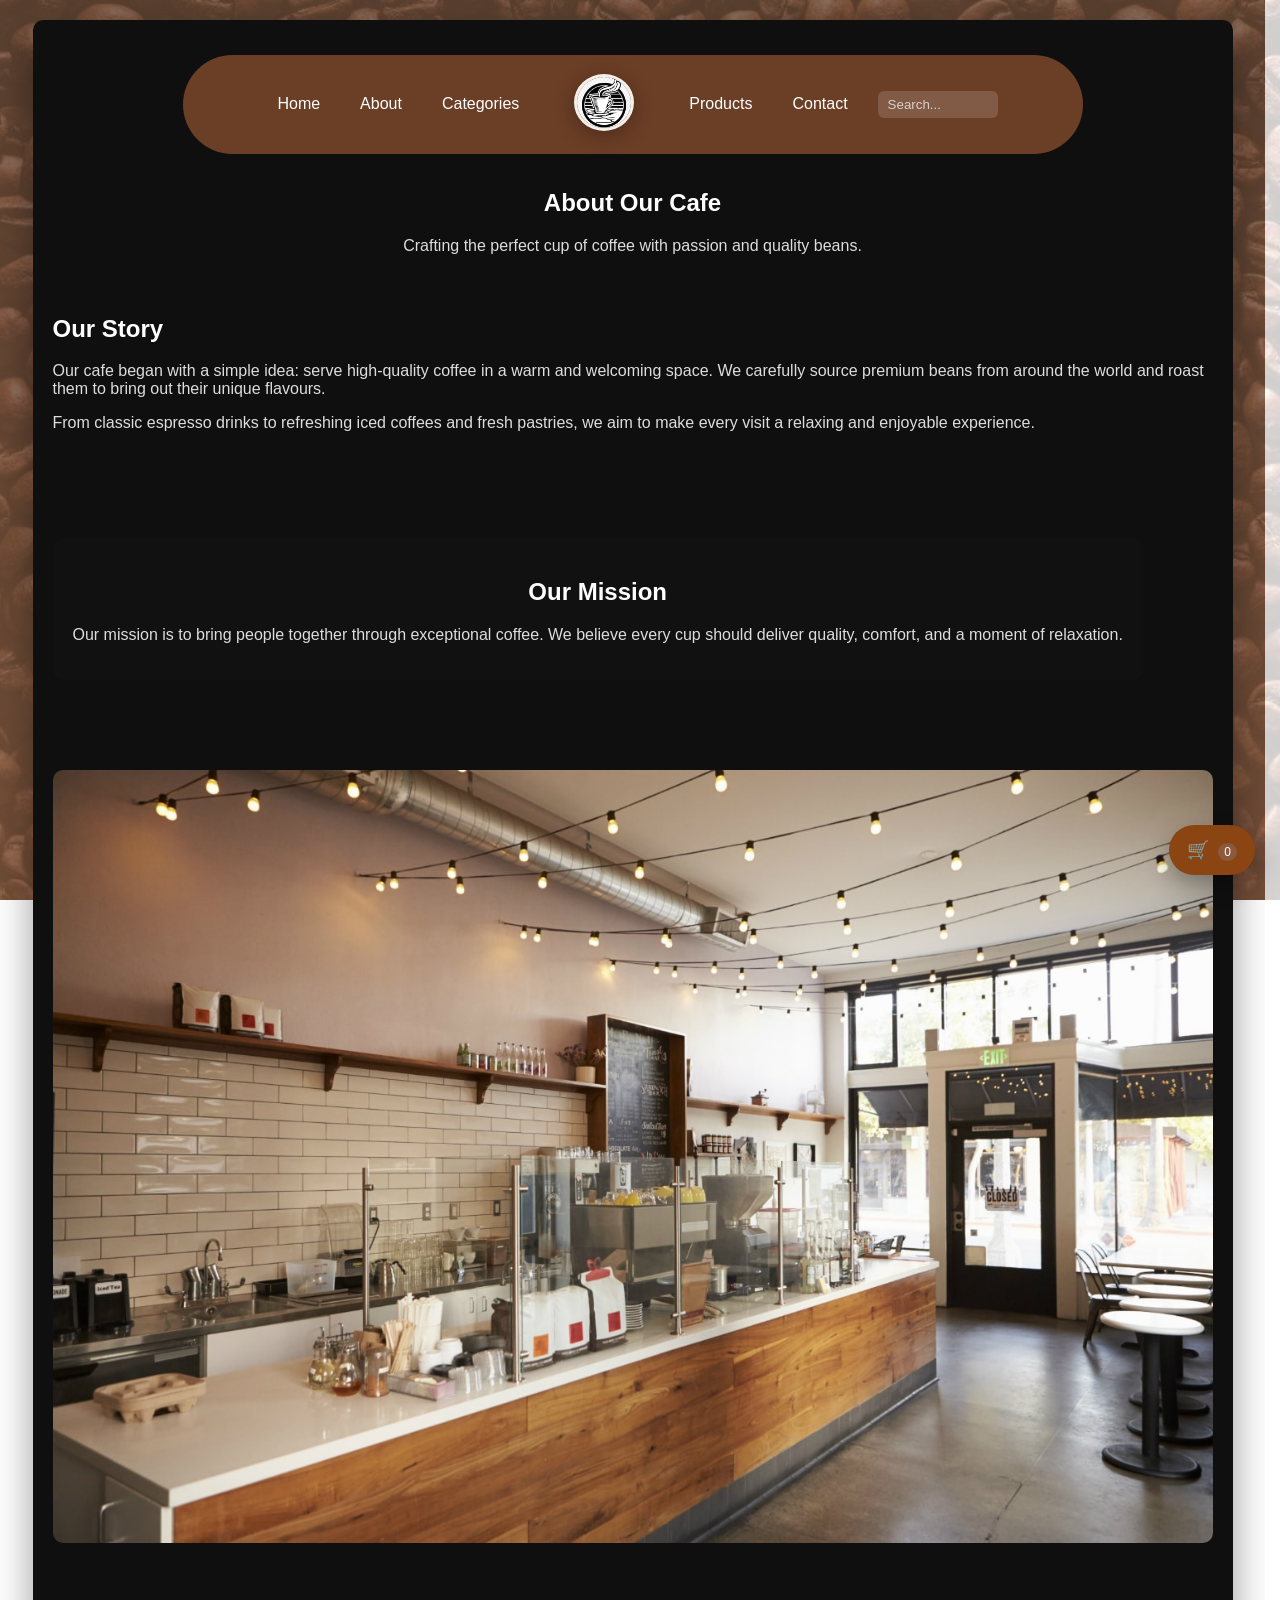
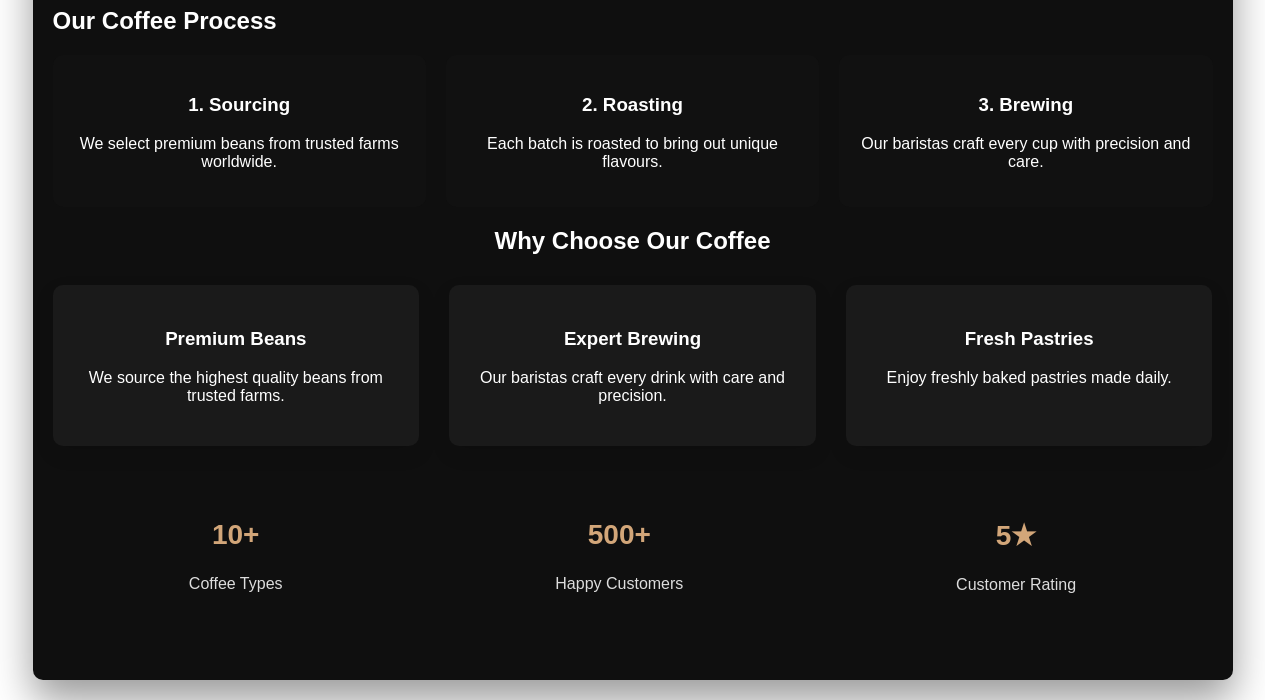
<file: about.html>
<!DOCTYPE html>
<html lang="en">

<head>
    <meta charset="UTF-8">
    <meta name="viewport" content="width=device-width, initial-scale=1.0">
    <title>About - Brew Pod Coffee House</title>
    <link rel="stylesheet" href="assets/css/base.css">
    <link rel="stylesheet" href="assets/css/layout.css">
    <link rel="stylesheet" href="assets/css/components.css">
    <link rel="stylesheet" href="assets/css/responsive.css">
</head>

<body>

<img src="assets/images/large-beans.jpg" class="beans-bg">

<div class="page-wrapper">
    <div class="content-container">

        <header class="navbar">
            <div class="nav-group" id="nav-menu">
                <a href="index.html">Home</a>
                <a href="about.html">About</a>
                <a href="categories.html">Categories</a>
                <a href="index.html">
                    <img src="assets/images/logo.png" class="nav-logo">
                </a>
                <a href="products.html">Products</a>
                <a href="contact.html">Contact</a>
                <input type="text" placeholder="Search..." class="search-bar" id="search-input">
            </div>
        </header>

        <div class="mobile-menu-btn" id="mobile-menu-btn">☰</div>

        <div class="mobile-menu" id="mobile-menu">
            <div class="close-btn" id="close-menu">✕</div>
            <a href="index.html">Home</a>
            <a href="about.html">About</a>
            <a href="categories.html">Categories</a>
            <a href="products.html">Products</a>
            <a href="contact.html">Contact</a>
        </div>

        <main>

            <section class="about-hero">
                <h1>About Our Cafe</h1>
                <p>Crafting the perfect cup of coffee with passion and quality beans.</p>
            </section>

            <section class="about-story">
                <div class="about-text">
                    <h2>Our Story</h2>
                    <p>Our cafe began with a simple idea: serve high-quality coffee in a warm and welcoming space.
                    We carefully source premium beans from around the world and roast them to bring out their unique flavours.</p>
                    <p>From classic espresso drinks to refreshing iced coffees and fresh pastries,
                    we aim to make every visit a relaxing and enjoyable experience.</p>
                </div>
                <section class="about-mission">
                    <h2>Our Mission</h2>
                    <p>Our mission is to bring people together through exceptional coffee.
                    We believe every cup should deliver quality, comfort, and a moment of relaxation.</p>
                </section>
                <div class="about-image">
                    <img src="assets/images/coffee-shop.jpg" alt="Cafe interior">
                </div>
            </section>

            <section class="coffee-process">
                <h2>Our Coffee Process</h2>
                <div class="process-grid">
                    <div class="process-card">
                        <h3>1. Sourcing</h3>
                        <p>We select premium beans from trusted farms worldwide.</p>
                    </div>
                    <div class="process-card">
                        <h3>2. Roasting</h3>
                        <p>Each batch is roasted to bring out unique flavours.</p>
                    </div>
                    <div class="process-card">
                        <h3>3. Brewing</h3>
                        <p>Our baristas craft every cup with precision and care.</p>
                    </div>
                </div>
            </section>

            <section class="about-features">
                <h2>Why Choose Our Coffee</h2>
                <div class="features-grid">
                    <div class="feature-card">
                        <h3>Premium Beans</h3>
                        <p>We source the highest quality beans from trusted farms.</p>
                    </div>
                    <div class="feature-card">
                        <h3>Expert Brewing</h3>
                        <p>Our baristas craft every drink with care and precision.</p>
                    </div>
                    <div class="feature-card">
                        <h3>Fresh Pastries</h3>
                        <p>Enjoy freshly baked pastries made daily.</p>
                    </div>
                </div>
            </section>

            <section class="about-stats">
                <div class="stats-grid">
                    <div><h2>10+</h2><p>Coffee Types</p></div>
                    <div><h2>500+</h2><p>Happy Customers</p></div>
                    <div><h2>5★</h2><p>Customer Rating</p></div>
                </div>
            </section>

        </main>

    </div>
</div>

<div class="floating-cart">
    <a href="cart.html">🛒 <span id="cart-count">0</span></a>
</div>

<script src="assets/js/script.js"></script>

</body>
</html>
</file>
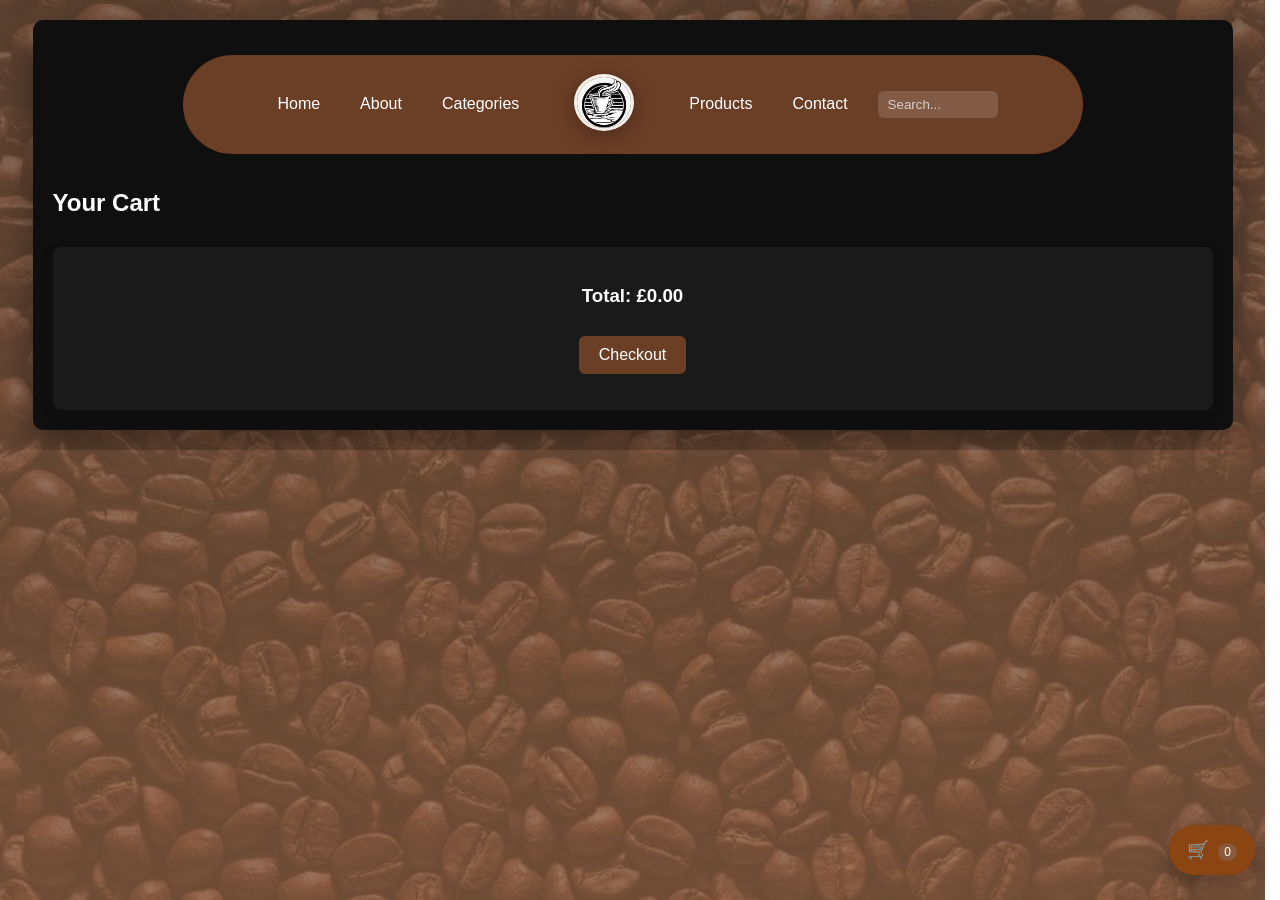
<file: cart.html>
<!DOCTYPE html>
<html lang="en">

<head>
    <meta charset="UTF-8">
    <meta name="viewport" content="width=device-width, initial-scale=1.0">
    <title>Your Cart - Brew Pod Coffee House</title>
    <link rel="stylesheet" href="assets/css/base.css">
    <link rel="stylesheet" href="assets/css/layout.css">
    <link rel="stylesheet" href="assets/css/components.css">
    <link rel="stylesheet" href="assets/css/responsive.css">
</head>

<body>

<img src="assets/images/large-beans.jpg" class="beans-bg">

<div class="page-wrapper">
    <div class="content-container">

        <header class="navbar">
            <div class="nav-group" id="nav-menu">
                <a href="index.html">Home</a>
                <a href="about.html">About</a>
                <a href="categories.html">Categories</a>
                <a href="index.html">
                    <img src="assets/images/logo.png" class="nav-logo">
                </a>
                <a href="products.html">Products</a>
                <a href="contact.html">Contact</a>
                <input type="text" placeholder="Search..." class="search-bar" id="search-input">
            </div>
        </header>

        <div class="mobile-menu-btn" id="mobile-menu-btn">☰</div>

        <div class="mobile-menu" id="mobile-menu">
            <div class="close-btn" id="close-menu">✕</div>
            <a href="index.html">Home</a>
            <a href="about.html">About</a>
            <a href="categories.html">Categories</a>
            <a href="products.html">Products</a>
            <a href="contact.html">Contact</a>
        </div>

        <main>

            <h2>Your Cart</h2>

            <div id="cart-items"></div>

            <div class="cart-summary">
                <h3>Total: £<span id="cart-total">0</span></h3>
                <button class="checkout-btn" id="checkout-btn">Checkout</button>
                <p id="checkout-message"></p>
            </div>

        </main>

    </div>
</div>

<div id="popup" class="popup">Item added to cart</div>

<div class="floating-cart">
    <a href="cart.html">🛒 <span id="cart-count">0</span></a>
</div>

<script src="assets/js/script.js"></script>

</body>
</html>
</file>
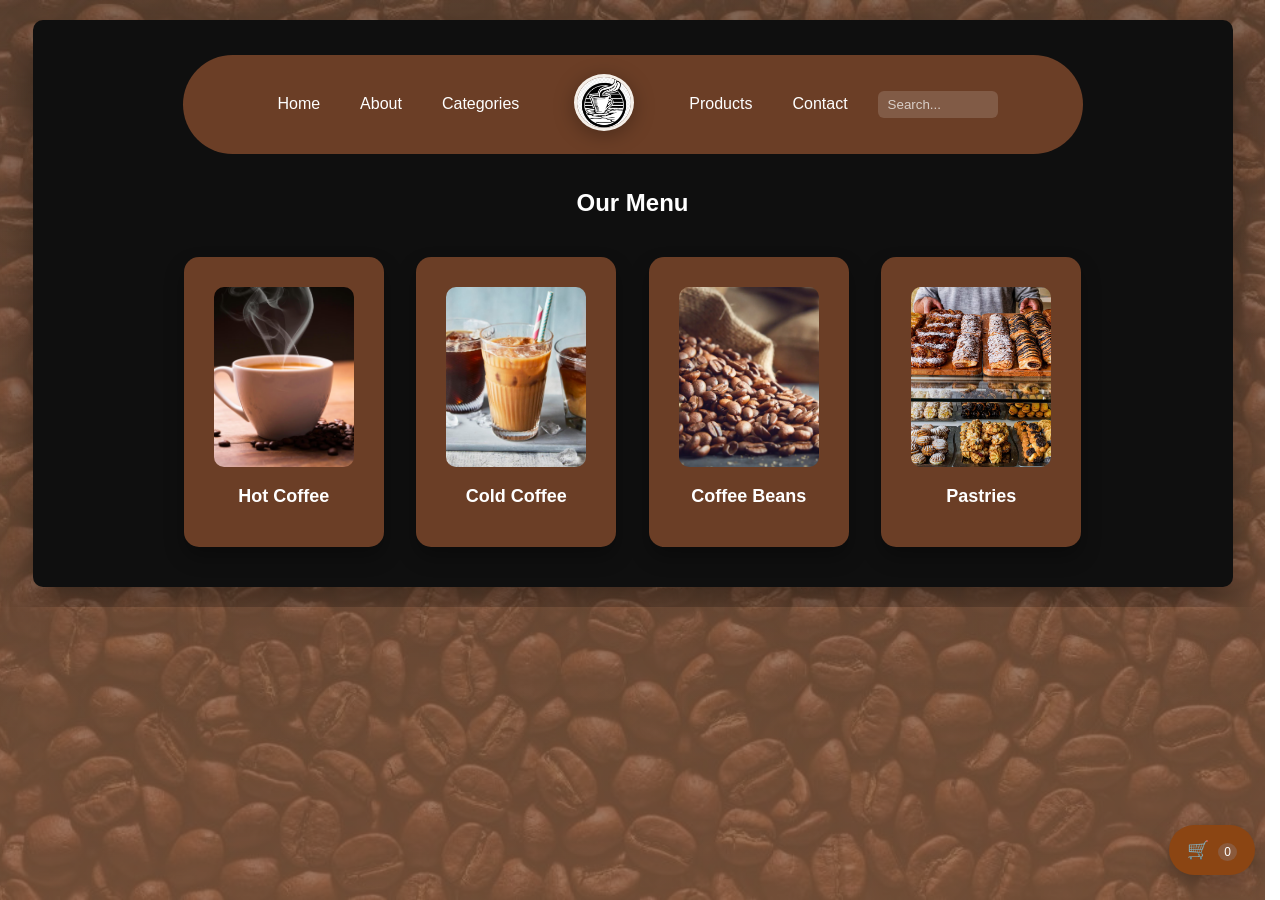
<file: categories.html>
<!DOCTYPE html>
<html lang="en">

<head>
    <meta charset="UTF-8">
    <meta name="viewport" content="width=device-width, initial-scale=1.0">
    <title>Categories - Brew Pod Coffee House</title>
    <link rel="stylesheet" href="assets/css/base.css">
    <link rel="stylesheet" href="assets/css/layout.css">
    <link rel="stylesheet" href="assets/css/components.css">
    <link rel="stylesheet" href="assets/css/responsive.css">
</head>

<body>

<img src="assets/images/large-beans.jpg" class="beans-bg">

<div class="page-wrapper">
    <div class="content-container">

        <header class="navbar">
            <div class="nav-group" id="nav-menu">
                <a href="index.html">Home</a>
                <a href="about.html">About</a>
                <a href="categories.html">Categories</a>
                <a href="index.html">
                    <img src="assets/images/logo.png" class="nav-logo">
                </a>
                <a href="products.html">Products</a>
                <a href="contact.html">Contact</a>
                <input type="text" placeholder="Search..." class="search-bar" id="search-input">
            </div>
        </header>

        <div class="mobile-menu-btn" id="mobile-menu-btn">☰</div>

        <div class="mobile-menu" id="mobile-menu">
            <div class="close-btn" id="close-menu">✕</div>
            <a href="index.html">Home</a>
            <a href="about.html">About</a>
            <a href="categories.html">Categories</a>
            <a href="products.html">Products</a>
            <a href="contact.html">Contact</a>
        </div>

        <main>

            <section class="categories-page">
                <h1 class="page-title">Our Menu</h1>
                <div class="category-grid">
                    <a href="products.html#hot" class="category-card">
                        <img src="assets/images/hot-coffee.avif">
                        <h3>Hot Coffee</h3>
                    </a>
                    <a href="products.html#cold" class="category-card">
                        <img src="assets/images/cold-coffee.jpg">
                        <h3>Cold Coffee</h3>
                    </a>
                    <a href="products.html#beans" class="category-card">
                        <img src="assets/images/coffee-beans.webp">
                        <h3>Coffee Beans</h3>
                    </a>
                    <a href="products.html#pastries" class="category-card">
                        <img src="assets/images/pastries.avif">
                        <h3>Pastries</h3>
                    </a>
                </div>
            </section>

        </main>

    </div>
</div>

<div class="floating-cart">
    <a href="cart.html">🛒 <span id="cart-count">0</span></a>
</div>

<script src="assets/js/script.js"></script>

</body>
</html>
</file>
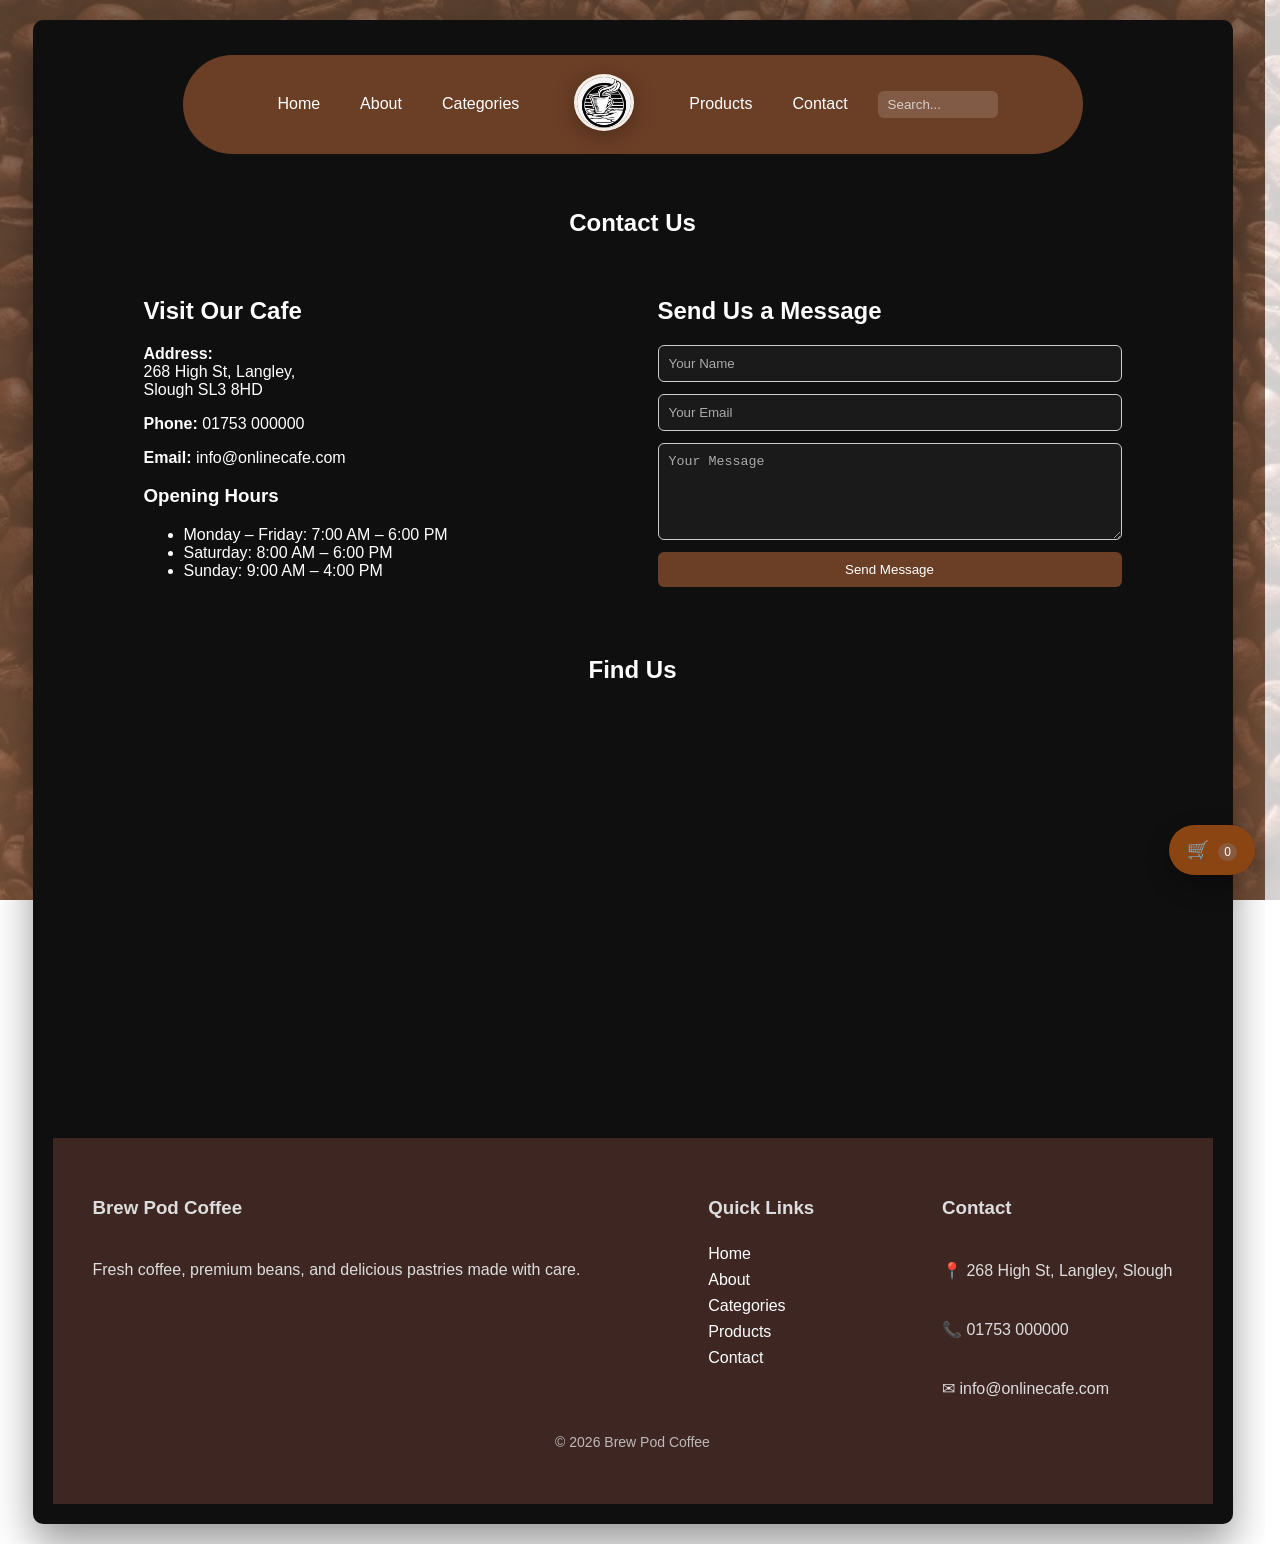
<file: contact.html>
<!DOCTYPE html>
<html lang="en">

<head>
    <meta charset="UTF-8">
    <meta name="viewport" content="width=device-width, initial-scale=1.0">
    <title>Contact - Brew Pod Coffee House</title>
    <link rel="stylesheet" href="assets/css/base.css">
    <link rel="stylesheet" href="assets/css/layout.css">
    <link rel="stylesheet" href="assets/css/components.css">
    <link rel="stylesheet" href="assets/css/responsive.css">
</head>

<body>

<img src="assets/images/large-beans.jpg" class="beans-bg">

<div class="page-wrapper">
    <div class="content-container">

        <header class="navbar">
            <div class="nav-group" id="nav-menu">
                <a href="index.html">Home</a>
                <a href="about.html">About</a>
                <a href="categories.html">Categories</a>
                <a href="index.html">
                    <img src="assets/images/logo.png" class="nav-logo">
                </a>
                <a href="products.html">Products</a>
                <a href="contact.html">Contact</a>
                <input type="text" placeholder="Search..." class="search-bar" id="search-input">
            </div>
        </header>

        <div class="mobile-menu-btn" id="mobile-menu-btn">☰</div>

        <div class="mobile-menu" id="mobile-menu">
            <div class="close-btn" id="close-menu">✕</div>
            <a href="index.html">Home</a>
            <a href="about.html">About</a>
            <a href="categories.html">Categories</a>
            <a href="products.html">Products</a>
            <a href="contact.html">Contact</a>
        </div>

        <main>

            <section class="contact-page">
                <h1>Contact Us</h1>
                <div class="contact-container">

                    <div class="contact-info">
                        <h2>Visit Our Cafe</h2>
                        <p><strong>Address:</strong><br>
                        268 High St, Langley,<br>
                        Slough SL3 8HD</p>
                        <p><strong>Phone:</strong> 01753 000000</p>
                        <p><strong>Email:</strong> info@onlinecafe.com</p>
                        <h3>Opening Hours</h3>
                        <ul class="hours">
                            <li>Monday – Friday: 7:00 AM – 6:00 PM</li>
                            <li>Saturday: 8:00 AM – 6:00 PM</li>
                            <li>Sunday: 9:00 AM – 4:00 PM</li>
                        </ul>
                    </div>

                    <div class="contact-form">
                        <h2>Send Us a Message</h2>
                        <form>
                            <input type="text" placeholder="Your Name" required>
                            <input type="email" placeholder="Your Email" required>
                            <textarea placeholder="Your Message" rows="5"></textarea>
                            <button type="submit">Send Message</button>
                        </form>
                    </div>

                </div>
            </section>

            <section class="map-section">
                <h2>Find Us</h2>
                <iframe
                    src="https://maps.google.com/maps?q=268%20High%20St%20Langley%20Slough%20SL3%208HD&t=&z=15&ie=UTF8&iwloc=&output=embed"
                    width="100%"
                    height="350"
                    style="border:0;"
                    allowfullscreen=""
                    loading="lazy">
                </iframe>
            </section>

        </main>

        <footer class="site-footer">
            <div class="footer-container">
                <div class="footer-section">
                    <h3>Brew Pod Coffee</h3>
                    <p>Fresh coffee, premium beans, and delicious pastries made with care.</p>
                </div>
                <div class="footer-section">
                    <h3>Quick Links</h3>
                    <a href="index.html">Home</a>
                    <a href="about.html">About</a>
                    <a href="categories.html">Categories</a>
                    <a href="products.html">Products</a>
                    <a href="contact.html">Contact</a>
                </div>
                <div class="footer-section">
                    <h3>Contact</h3>
                    <p>📍 268 High St, Langley, Slough</p>
                    <p>📞 01753 000000</p>
                    <p>✉ info@onlinecafe.com</p>
                </div>
            </div>
            <p class="copyright">© 2026 Brew Pod Coffee</p>
        </footer>

    </div>
</div>

<div class="floating-cart">
    <a href="cart.html">🛒 <span id="cart-count">0</span></a>
</div>

<script src="assets/js/script.js"></script>

</body>
</html>
</file>
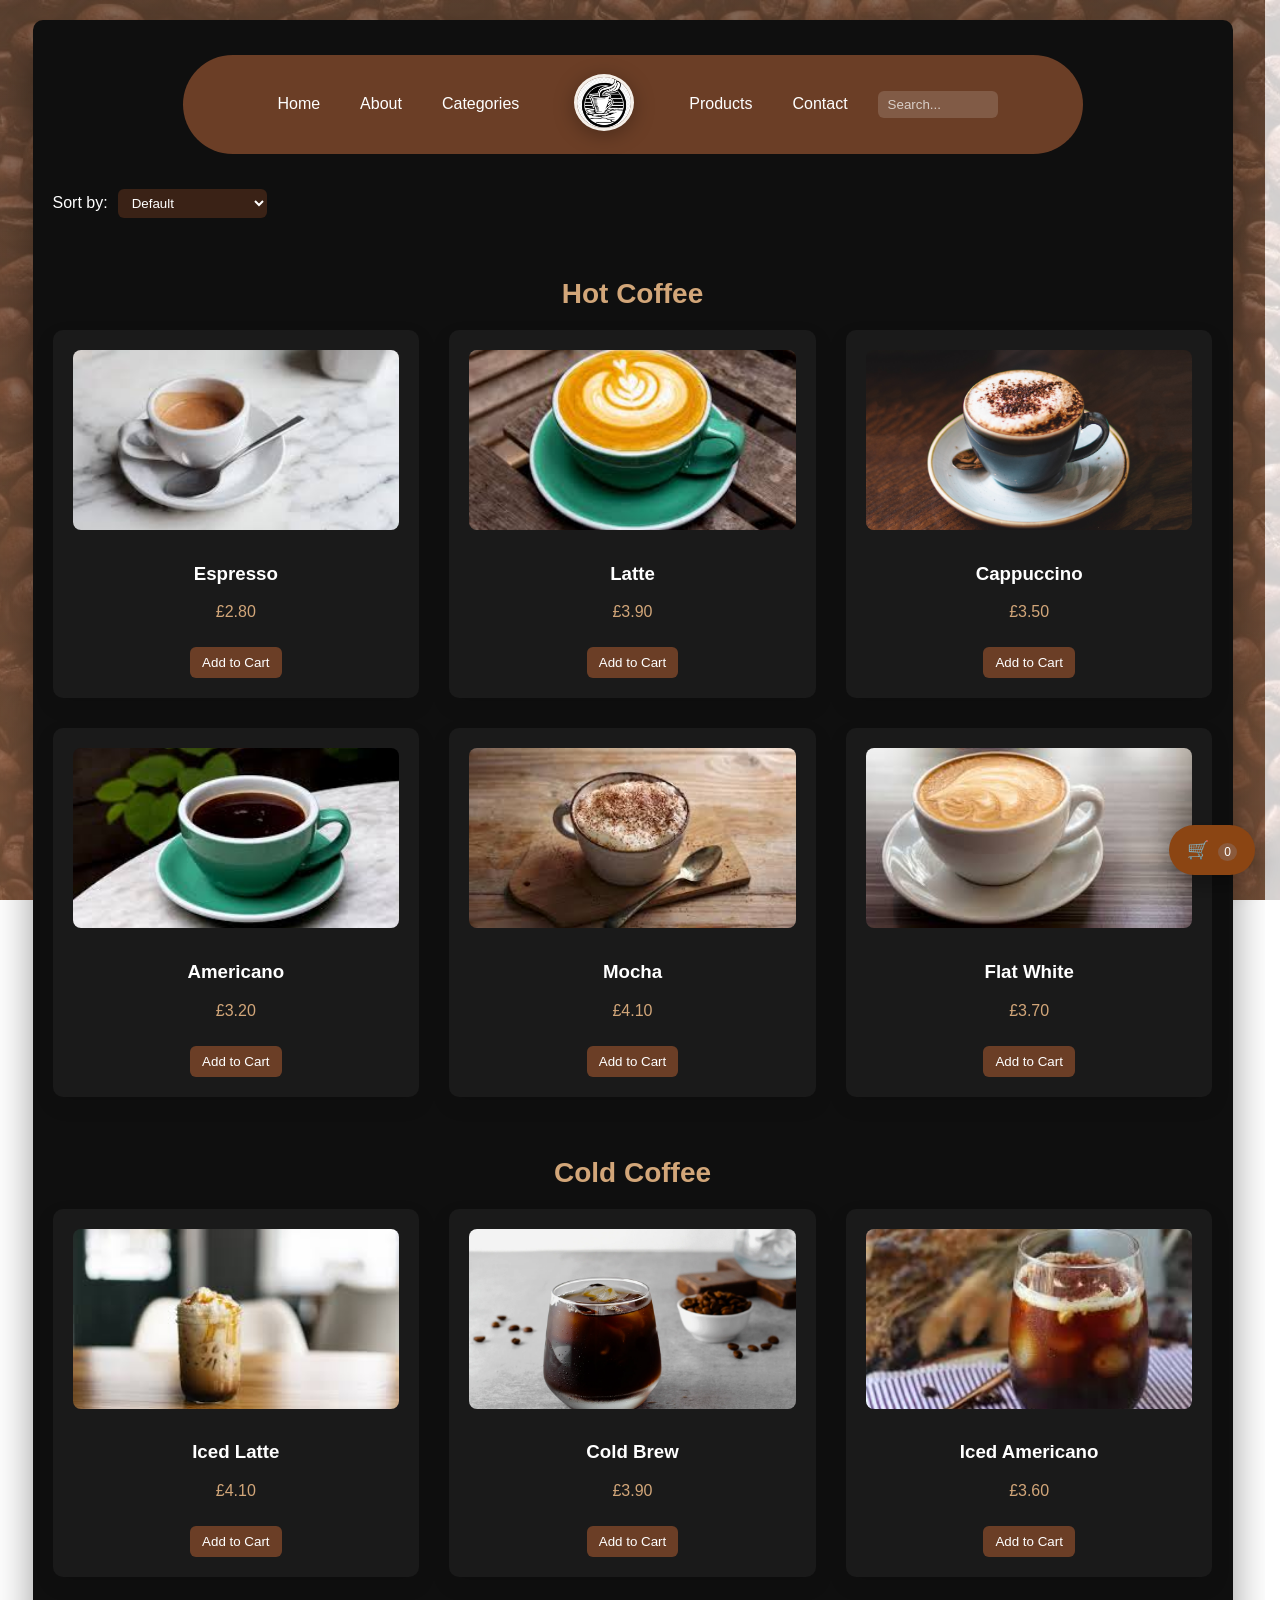
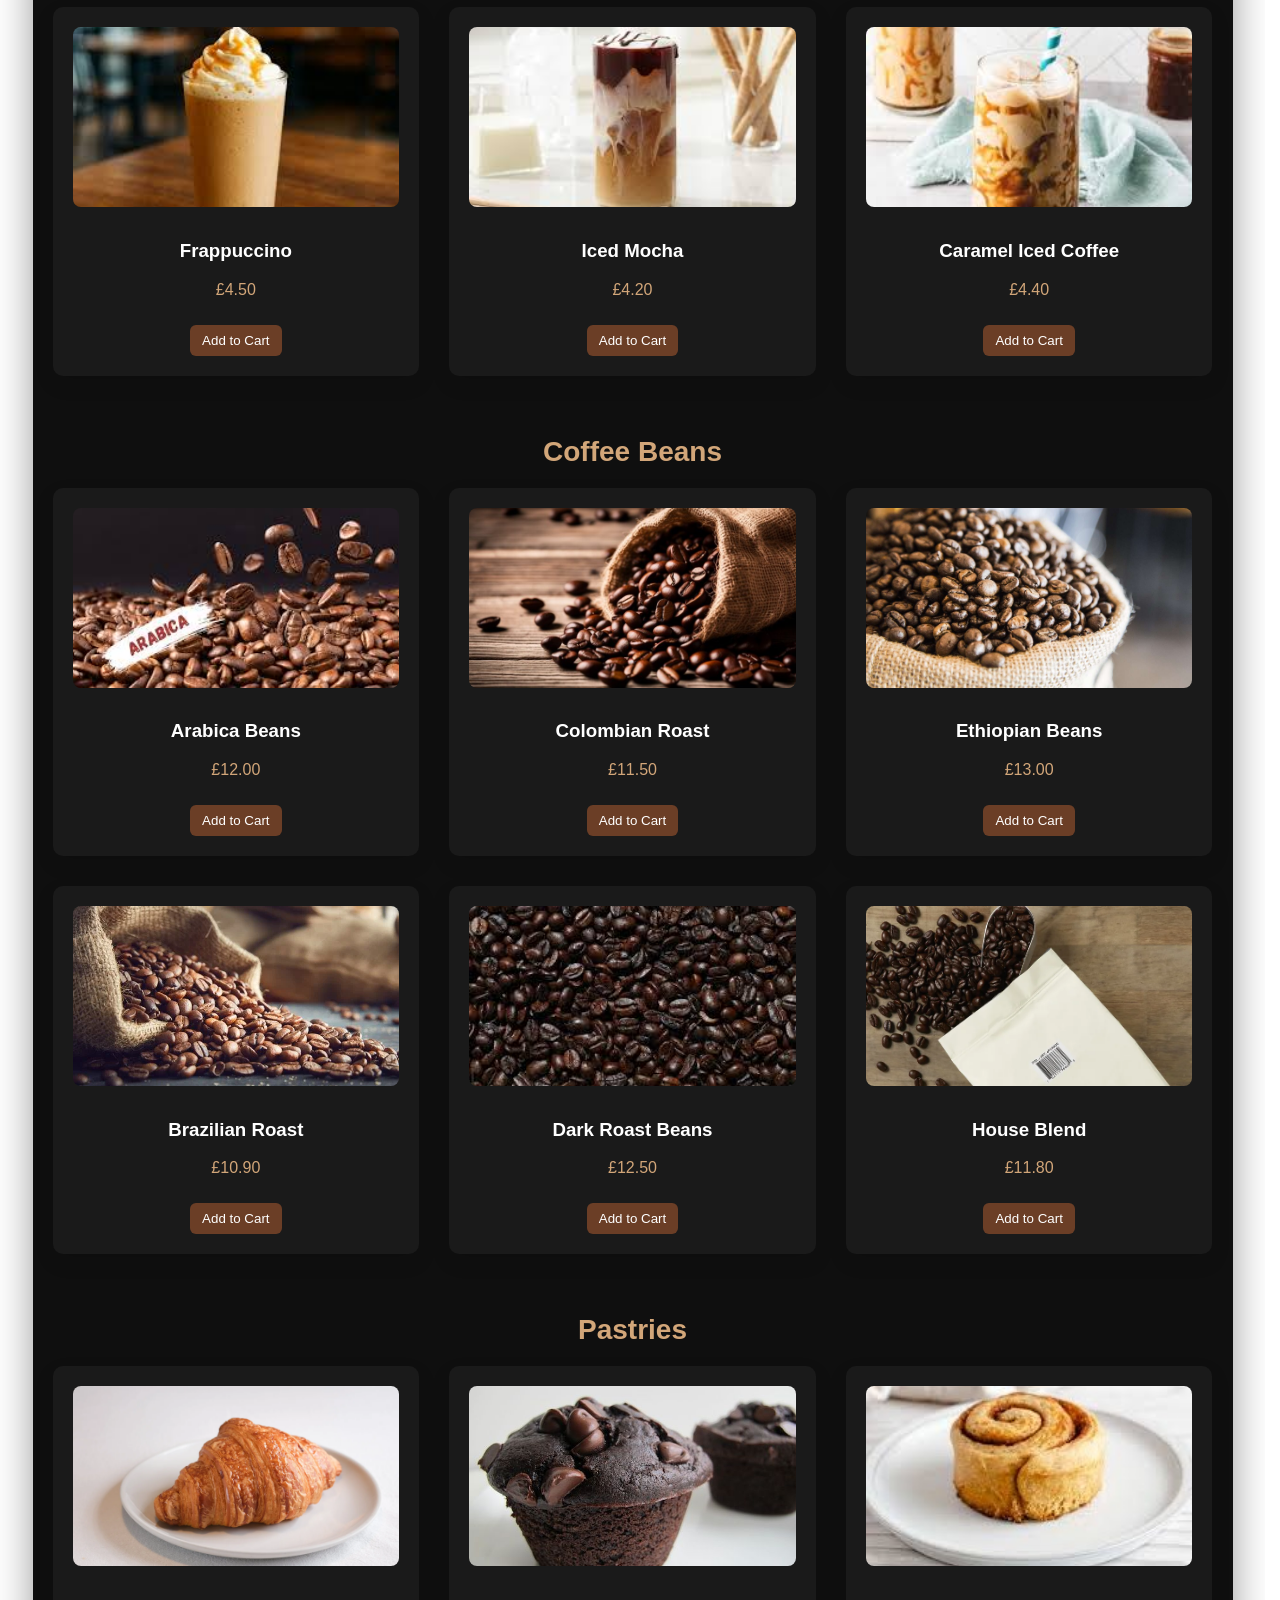
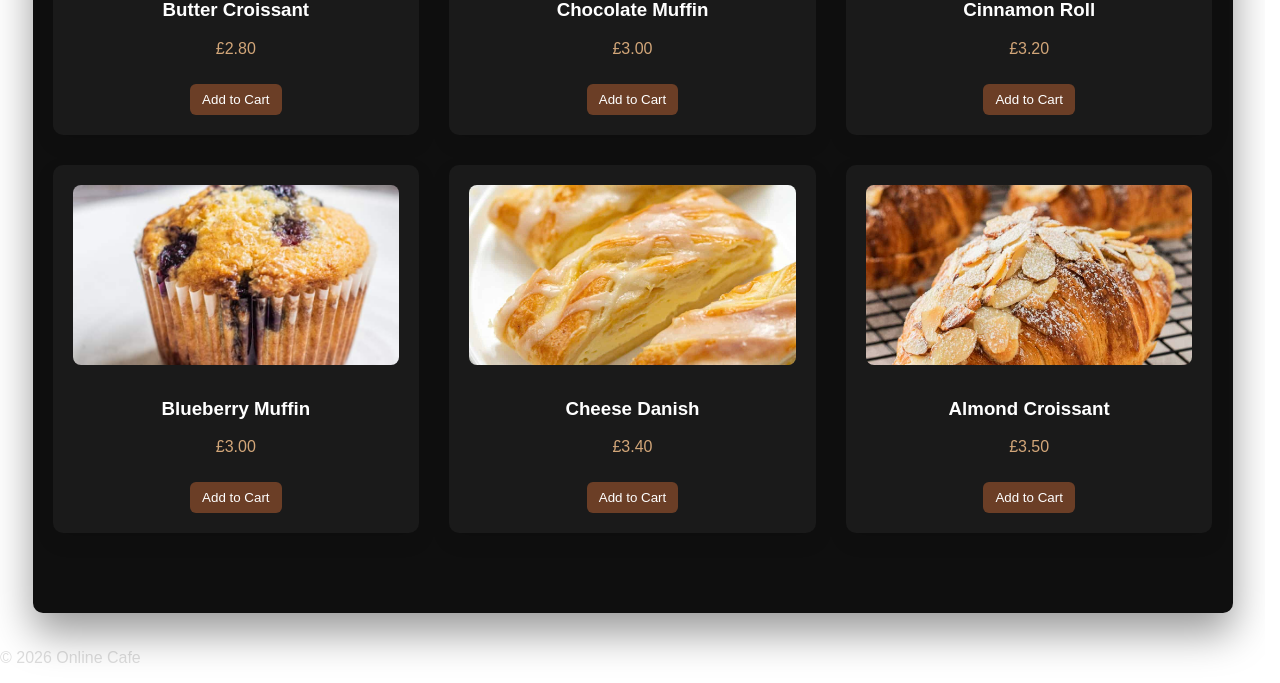
<file: products.html>
<!DOCTYPE html>
<html lang="en">

<head>
    <meta charset="UTF-8">
    <meta name="viewport" content="width=device-width, initial-scale=1.0">
    <title>Online Cafe</title>

    <link rel="stylesheet" href="assets/css/base.css">
    <link rel="stylesheet" href="assets/css/layout.css">
    <link rel="stylesheet" href="assets/css/components.css">
    <link rel="stylesheet" href="assets/css/responsive.css">
</head>

<body>

<img src="assets/images/large-beans.jpg" class="beans-bg">

        <div class="page-wrapper">

        <div class="content-container">

           <header class="navbar">

            <div class="nav-group" id="nav-menu">

                <a href="index.html">Home</a>
                <a href="about.html">About</a>
                <a href="categories.html">Categories</a>

                <a href="index.html">
                    <img src="assets/images/logo.png" class="nav-logo">
                </a>

                <a href="products.html">Products</a>
                <a href="contact.html">Contact</a>

                <input type="text" placeholder="Search..." class="search-bar" id="search-input">

            </div>

        </header>

        <!-- MOBILE MENU BUTTON -->
            <div class="mobile-menu-btn" id="mobile-menu-btn">
                ☰
            </div>

        <!-- MOBILE MENU OVERLAY -->
            <div class="mobile-menu" id="mobile-menu">

        <div class="close-btn" id="close-menu">✕</div>

            <a href="index.html">Home</a>
            <a href="about.html">About</a>
            <a href="categories.html">Categories</a>
            <a href="products.html">Products</a>
            <a href="contact.html">Contact</a>

        </div>
        
<main>

    <div class="sort-container">

<label>Sort by:</label>

<select id="sort-price">
    <option value="">Default</option>
    <option value="low">Price: Low to High</option>
    <option value="high">Price: High to Low</option>
</select>

</div>

<section id="hot" class="products-section">

<h2>Hot Coffee</h2>

<div class="product-grid">

<div class="product-card">
<img src="assets/images/espresso.jpeg">
<h3>Espresso</h3>
<p class="price">£2.80</p>
<button class="add-cart">Add to Cart</button>
</div>

<div class="product-card">
<img src="assets/images/latte.jpeg">
<h3>Latte</h3>
<p class="price">£3.90</p>
<button class="add-cart">Add to Cart</button>
</div>

<div class="product-card">
<img src="assets/images/cappuccino.png">
<h3>Cappuccino</h3>
<p class="price">£3.50</p>
<button class="add-cart">Add to Cart</button>
</div>

<div class="product-card">
<img src="assets/images/americano.jpeg">
<h3>Americano</h3>
<p class="price">£3.20</p>
<button class="add-cart">Add to Cart</button>
</div>

<div class="product-card">
<img src="assets/images/mocha.jpeg">
<h3>Mocha</h3>
<p class="price">£4.10</p>
<button class="add-cart">Add to Cart</button>
</div>

<div class="product-card">
<img src="assets/images/flatwhite.jpeg">
<h3>Flat White</h3>
<p class="price">£3.70</p>
<button class="add-cart">Add to Cart</button>
</div>

</div>

</section>

<section id="cold" class="products-section">

<h2>Cold Coffee</h2>

<div class="product-grid">

<div class="product-card">
<img src="assets/images/iced-latte.jpeg">
<h3>Iced Latte</h3>
<p class="price">£4.10</p>
<button class="add-cart">Add to Cart</button>
</div>

<div class="product-card">
<img src="assets/images/cold-brew.webp">
<h3>Cold Brew</h3>
<p class="price">£3.90</p>
<button class="add-cart">Add to Cart</button>
</div>

<div class="product-card">
<img src="assets/images/iced-americano.jpeg">
<h3>Iced Americano</h3>
<p class="price">£3.60</p>
<button class="add-cart">Add to Cart</button>
</div>

<div class="product-card">
<img src="assets/images/frappuccino.jpeg">
<h3>Frappuccino</h3>
<p class="price">£4.50</p>
<button class="add-cart">Add to Cart</button>
</div>

<div class="product-card">
<img src="assets/images/iced-mocha.jpeg">
<h3>Iced Mocha</h3>
<p class="price">£4.20</p>
<button class="add-cart">Add to Cart</button>
</div>

<div class="product-card">
<img src="assets/images/caramel-iced-coffee.jpeg">
<h3>Caramel Iced Coffee</h3>
<p class="price">£4.40</p>
<button class="add-cart">Add to Cart</button>
</div>

</div>

</section>

<section id="beans" class="products-section">

<h2>Coffee Beans</h2>

<div class="product-grid">

<div class="product-card">
<img src="assets/images/arabica.jpeg">
<h3>Arabica Beans</h3>
<p class="price">£12.00</p>
<button class="add-cart">Add to Cart</button>
</div>

<div class="product-card">
<img src="assets/images/colombian.jpg">
<h3>Colombian Roast</h3>
<p class="price">£11.50</p>
<button class="add-cart">Add to Cart</button>
</div>

<div class="product-card">
<img src="assets/images/ethiopian.jpg">
<h3>Ethiopian Beans</h3>
<p class="price">£13.00</p>
<button class="add-cart">Add to Cart</button>
</div>

<div class="product-card">
<img src="assets/images/brazilian.webp">
<h3>Brazilian Roast</h3>
<p class="price">£10.90</p>
<button class="add-cart">Add to Cart</button>
</div>

<div class="product-card">
<img src="assets/images/dark-roast.jpeg">
<h3>Dark Roast Beans</h3>
<p class="price">£12.50</p>
<button class="add-cart">Add to Cart</button>
</div>

<div class="product-card">
<img src="assets/images/house-blend.png">
<h3>House Blend</h3>
<p class="price">£11.80</p>
<button class="add-cart">Add to Cart</button>
</div>

</div>

</section>

<section id="pastries" class="products-section">

<h2>Pastries</h2>

<div class="product-grid">

<div class="product-card">
<img src="assets/images/croissant.webp">
<h3>Butter Croissant</h3>
<p class="price">£2.80</p>
<button class="add-cart">Add to Cart</button>
</div>

<div class="product-card">
<img src="assets/images/chocolate-muffin.jpg">
<h3>Chocolate Muffin</h3>
<p class="price">£3.00</p>
<button class="add-cart">Add to Cart</button>
</div>

<div class="product-card">
<img src="assets/images/cinnamon-roll.jpeg">
<h3>Cinnamon Roll</h3>
<p class="price">£3.20</p>
<button class="add-cart">Add to Cart</button>
</div>

<div class="product-card">
<img src="assets/images/blueberry-muffin.jpg">
<h3>Blueberry Muffin</h3>
<p class="price">£3.00</p>
<button class="add-cart">Add to Cart</button>
</div>

<div class="product-card">
<img src="assets/images/cheese-danish.jpg">
<h3>Cheese Danish</h3>
<p class="price">£3.40</p>
<button class="add-cart">Add to Cart</button>
</div>

<div class="product-card">
<img src="assets/images/almond-croissant.jpg">
<h3>Almond Croissant</h3>
<p class="price">£3.50</p>
<button class="add-cart">Add to Cart</button>
</div>

</div>

</section>

</main>

</div>
</div>

<footer>
    <p>© 2026 Online Cafe</p>
</footer>

<script src="assets/js/script.js"></script>

<div id="popup" class="popup">Item added to cart</div>

<div class="floating-cart">
    <a href="cart.html">
        🛒 <span id="cart-count">0</span>
    </a>
</div>

</body>
</html>
</file>
<file: assets/css/base.css>
*, *::before, *::after {
  box-sizing: border-box;
}

html, body {
  margin: 0;
  padding: 0;
  overflow-x: hidden;
  width: 100%;
  max-width: 100vw;
  position: relative;
  scroll-behavior: smooth;
}

html {
  scrollbar-gutter: stable;
}

body {
  font-family: Arial, Helvetica, sans-serif;
  background: linear-gradient(rgba(77, 43, 21, 0.85), rgba(120,75,45,0.9));
  background-size: cover;
  background-position: center;
  background-attachment: fixed;
  overflow-x: hidden;
}

img {
  max-width: 100%;
  height: auto;
}

.hero-img {
  width: 100%;
  max-height: 500px;
  object-fit: cover;
  display: block;
}

.beans-bg {
  position: fixed;
  top: 0;
  left: 0;
  width: 100vw;
  height: 100vh;
  object-fit: cover;
  opacity: 0.2;
  pointer-events: none;
  z-index: -1;
}

/* LAYOUT */
.content-container {
  width: 100%;
  max-width: 1200px;
  margin: 0 auto;
  padding: 20px;
  box-sizing: border-box;
  overflow-x: hidden;
  background: #0f0f0f;
  border-radius: 10px;
}

/* TYPOGRAPHY */
h1, h2, h3, h4 {
  color: #ffffff;
}

p {
  color: #dddddd;
}

/* NAVBAR */
.search-bar {
  border-radius: 20px;
  padding: 8px 15px;
  border: none;
  outline: none;
  background: rgba(255,255,255,0.15);
  color: #ffffff;
  border: 1px solid rgba(255,255,255,0.3);
}

.search-bar::placeholder {
  color: rgba(255,255,255,0.7);
}

.menu-toggle {
  display: none;
  font-size: 26px;
  color: white;
  cursor: pointer;
}

/* HERO */
.hero-text h1 {
  color: #ffffff;
  text-shadow: 0 2px 8px rgba(0,0,0,0.8);
}

.hero-text p {
  color: #f0f0f0;
  text-shadow: 0 1px 4px rgba(0,0,0,0.8);
}

/* FEATURED COFFEE CARDS */
.coffee-card {
  background: #1a1a1a;
  padding: 15px;
  border-radius: 12px;
  width: 180px;
  text-align: center;
  transition: 0.3s;
}

.coffee-card img {
  width: 100%;
  height: 120px;
  object-fit: cover;
  border-radius: 10px;
  margin-bottom: 10px;
}

.coffee-card h3 {
  color: #ffffff;
}

.coffee-card p {
  color: #d2a679;
}

.coffee-grid {
  display: flex;
  justify-content: center;
  gap: 25px;
  flex-wrap: wrap;
  margin-top: 20px;
}

/* CATEGORY CARDS */
.category-grid {
  display: grid;
  grid-template-columns: repeat(4, 1fr);
  gap: 25px;
  margin: 20px auto;
  max-width: 900px;
  justify-content: center;
}

.category-card {
  background: #6b3e26;
  border-radius: 15px;
  padding: 15px;
  text-align: center;
  cursor: pointer;
  text-decoration: none;
  transition: 0.3s;
  display: block;
}

.category-card img {
  width: 100%;
  height: 180px;
  object-fit: cover;
  border-radius: 10px;
  margin-bottom: 10px;
}

.category-card h3 {
  color: #ffffff;
  font-size: 18px;
  margin-top: 5px;
}

.category-card p {
  color: #f0ddd0;
}

.category-card:hover {
  transform: translateY(-5px);
}

/* REVIEWS */
.review-card {
  background: #1a1a1a;
  border: 1px solid #333;
  padding: 20px;
  border-radius: 10px;
  width: 220px;
  color: #ddd;
}

.review-card p,
.review-card h4 {
  color: #ffffff;
}

/* ABOUT PREVIEW */
.about-preview h2,
.about-preview p {
  color: #ffffff;
}

/* CTA */
.cta h2 {
  color: #ffffff;
}

/* FOOTER */
.footer {
  text-align: center;
  padding: 40px;
  color: #dddddd;
}

.site-footer {
  background: #0a0a0a;
  color: #dddddd;
  padding: 40px;
}

.site-footer h3,
.site-footer p,
.site-footer a {
  color: #dddddd;
}

/* PRODUCT CARDS */
.product-grid {
  display: grid;
  grid-template-columns: repeat(3, 1fr);
  gap: 30px;
}

.product-card {
  background: #1a1a1a;
  border-radius: 15px;
  padding: 20px;
  text-align: center;
  transition: 0.3s;
  color: #ffffff;
}

.product-card img {
  width: 100%;
  border-radius: 10px;
  margin-bottom: 10px;
}

.product-card h3 {
  color: #ffffff;
}

.product-card .price {
  color: #d2a679;
}

.product-card:hover {
  transform: translateY(-10px);
  box-shadow: 0 15px 30px rgba(0,0,0,0.25);
}

.products-section {
  margin-top: 60px;
  margin-bottom: 60px;
}

.products-section h2 {
  margin: 60px 0 20px 0;
  text-align: center;
  font-size: 28px;
  color: #d2a679;
}

.add-cart {
  margin-top: 10px;
  padding: 8px 16px;
  border: none;
  background: #6b3e26;
  color: white;
  border-radius: 5px;
  cursor: pointer;
  transition: 0.3s;
}

.add-cart:hover {
  background: #8b5a3c;
}

/* SORT */
.sort-container {
  margin: 20px 0;
  display: flex;
  align-items: center;
  gap: 10px;
}

.sort-container label {
  color: #ffffff;
}

#sort-price {
  padding: 6px 10px;
  border-radius: 6px;
  border: none;
  background: #3a2216;
  color: #ffffff;
}

/* ABOUT PAGE */
.about-mission {
  text-align: center;
  margin: 50px 0;
  padding: 20px;
  background: #111;
  border-radius: 10px;
}

.process-grid {
  display: grid;
  grid-template-columns: repeat(3, 1fr);
  gap: 20px;
  margin-top: 20px;
}

.process-card {
  background: #111;
  padding: 20px;
  border-radius: 10px;
  text-align: center;
  transition: 0.3s;
  color: #ffffff;
}

.process-card h3,
.process-card p {
  color: #ffffff;
}

.process-card:hover {
  transform: translateY(-5px);
}

.stats-grid {
  display: flex;
  justify-content: space-around;
  text-align: center;
  margin: 50px 0;
}

.stats-grid h2 {
  font-size: 28px;
  color: #d2a679;
}

.feature-card {
  background: #1a1a1a;
  padding: 25px;
  border-radius: 10px;
  box-shadow: 0 8px 20px rgba(0,0,0,0.1);
  transition: 0.3s;
  color: #ffffff;
}

.feature-card h3 {
  color: #ffffff;
}

.feature-card p {
  color: #dddddd;
}

.feature-card:hover {
  transform: translateY(-8px);
}

/* CONTACT PAGE */
.contact-form input,
.contact-form textarea {
  background: #1a1a1a;
  color: #ffffff;
  border: 1px solid #444;
  padding: 10px;
  border-radius: 6px;
  width: 100%;
}

.contact-form input::placeholder,
.contact-form textarea::placeholder {
  color: #aaaaaa;
}

.contact-info h2,
.contact-info h3,
.contact-info p,
.contact-info li {
  color: #ffffff;
}

/* CART PAGE */
.cart-summary {
  background: #1a1a1a;
  color: #ffffff;
  margin-top: 30px;
  padding: 20px;
  border-radius: 8px;
  text-align: center;
}

.cart-summary h3 {
  color: #ffffff;
}

.cart-row {
  display: flex;
  align-items: center;
  justify-content: space-between;
  padding: 10px 0;
  border-bottom: 1px solid rgba(255,255,255,0.1);
  color: #ffffff;
}

.cart-row span:first-child {
  flex: 1;
  text-align: left;
}

.cart-row span:last-child {
  flex: 1;
  text-align: right;
}

.qty-controls {
  display: flex;
  align-items: center;
  gap: 8px;
  flex: 1;
  justify-content: center;
}

.qty-controls button {
  background: #8B4513;
  color: white;
  border: none;
  padding: 5px 10px;
  cursor: pointer;
  border-radius: 5px;
}

.feature-card,
.product-card,
.cart-summary {
  background: #1a1a1a !important;
}

.feature-card h3,
.feature-card p,
.product-card h3,
.cart-summary h3,
.cart-summary p {
  color: #ffffff !important;
}

.product-card .price {
  color: #d2a679 !important;
}

.hero-text h1 {
  color: #ffffff !important;
}

.hero-text p {
  color: #eeeeee !important;
}

.featured h2,
.categories h2 {
  color: #ffffff !important;
}
</file>
<file: assets/css/layout.css>
.page-wrapper{
display:block;
width:100%;
padding:20px 0;
}

.content-container{
width: 100%;
max-width: 1200px;
margin: 0 auto;
background:#f8f5f2; border-radius:25px;
padding: 40px;
box-shadow:0 20px 40px rgba(0,0,0,0.4); background:#0f0f0f; border-radius: 10px;
padding:20px;
position:relative;
z-index:2;
box-sizing:border-box;
}
.nav-left,
.nav-right{

display:flex;
align-items:center;
gap:25px;
}

.navbar{
display:flex;
justify-content:center;
padding:15px 30px;
}

.nav-group{
display:flex;
align-items:center;
justify-content:center;
gap: 20px;
background:#6b3e26;
padding:14px 40px;
border-radius:50px;
width:100%;
max-width:900px;
margin:0 auto;
}

.nav-group a{
color:white;
text-decoration:none;
font-size:16px;
font-weight:500;
padding:5px 10px
}

.search-bar{
padding:6px 10px;
border-radius:6px;
border:none;
width:120px;
}

.background-layer{
display:flex;
justify-content:center;
padding:80px 20px;
}

.site-card{
width:1200px;
max-width:90%;
background:#ffffff;
border-radius:30px;
padding:50px;
box-shadow:0 20px 50px rgba(228, 223, 176, 0.842);
}

.hero h1{

font-size:50px;
color:#3a2216;
}

.hero p{

font-size:20px;
color:#6a4a3c
}

.hero{
display:flex;
align-items:center;
justify-content:space-between;

padding:80px 40px;
}

.hero-text{

max-width:500px;
}

.hero-text h1{

font-size:48px;
color:#3b2215;
margin-bottom:20px;
}

.hero-text p{

font-size:18px;
color:#5c3a29;
margin-bottom:30px;
}

.hero-btn{

background:#6b3e26;
color:white;
padding:12px 28px;
border-radius:30px;
text-decoration:none;
font-weight:500;
transition:0.3s;
}

.hero-btn:hover{

background:#8a5537;
}

.hero-image img{

max-width:100%;
height:auto;
border-radius:20px;
box-shadow:0 20px 40px rgba(0,0,0,0.4);

}

.featured h2{

font-size:36px;
margin-bottom:40px;
color:#3b2215;
}

.coffee-card{

background:#111;
padding:20px;
border-radius:15px;
width:200px;
box-shadow:0 10px 20px rgba(0,0,0,0.3);
transition:all 0.3s ease;
cursor:pointer;

}

.coffee-card img{

width:100px;

margin-bottom:10px;
}

.categories{

text-align:center;
padding:60px 20px;

}

.category-grid{

display:flex;
justify-content:center;
gap:30px;
flex-wrap:wrap;

}
.coffee-card:hover{

transform:translateY(-10px) scale(1.05);
box-shadow:0 20px 40px rgba(0,0,0,0.5);

}

.category-card{

background:#111;
padding:25px;
width:200px;
border-radius:12px;
box-shadow:0 10px 20px rgba(0,0,0,0.3);
transition:0.3s;

}

.category-card:hover{

transform:translateY(-5px);

}

.category-card h3{

color:#fff;
margin-bottom:10px;

}

.category-card p{

color:#bbb;

}

.about-preview{

text-align:center;
padding:70px 40px;
max-width:700px;
margin:auto;

}

.about-preview p{

margin:20px 0;
color:#c9b7a6;
line-height:1.6;

}

.reviews{

text-align:center;
padding:60px 20px;

}

.review-grid{

display:flex;
justify-content:center;
gap:30px;

}

.review-card{

background:#1a1a1a;
padding:20px;
border-radius:10px;
width:220px;
color:#ddd;

}

.cta{
text-align:center;
padding:80px 20px;
}

.cta h2{
margin-bottom:25px;
}

.cta-button{
display:block;
}

.footer{

text-align:center;
padding:40px;
color:#aaa;

}

.bean{

position:fixed;
width:220px;
pointer-events:none;
z-index:1;
opacity:0.85;
filter: drop-shadow(0 15px 25px rgba(0,0,0,0.25));

}
/* Bean 1 - top right corner */

.bean1{

top:0;
right:0;
transform: rotate(20deg);

}

/* Bean 2 - bottom left corner */

.bean2{

position:fixed;

bottom:0;
left:0;

top:auto;
right:auto;

}

.site-card{
position:relative;
z-index:2;
}
</file>
<file: assets/css/components.css>
.nav-logo{
/* position:absolute;
left:50%;
transform:translateX(-50%);
top:-30px;

background:#3a2216;
border-radius:50%;
padding:12px;
width:55px;
margin:0 40px; */

border-style: solid;
border-radius: 50%;
border-color: #f5efe8;

width:50px;

margin:0 20px;


}

.nav-logo{

width:60px; 
height:auto;
margin:0 15px;
filter: drop-shadow(0 4px 10px rgba(0,0,0,0.3));

}

.nav-left,
.nav-right{
display:flex;
gap:25px;
align-items:center;
}

.nav-left a,
.nav-right a{
text-decoration:none;
color:#f3e6d9;
font-weight:500;
}

.search-box input{

padding:7px 14px;
border-radius:20px;
border:none;
outline:none;
background:#f5efe8;
color:#3a2216;
}

.page-title{
text-align:center;
margin-bottom:40px;
}

.category-grid{
display:grid;
grid-template-columns:repeat(4,1fr);
gap:30px;
}

.category-card{

background:#6b3e26;

padding:30px;

border-radius:15px;

text-align:center;

color:white;

transition:0.3s;

}

.category-card:hover{
transform:translateY(-8px);
box-shadow:0 15px 30px rgba(0,0,0,0.3);
}

.category-card a{
display:inline-block;
margin-top:10px;
color:#f3d5b5;
text-decoration:none;
}

.product-card{
background:#ffffff;
border-radius:10px;
padding:20px;
text-align:center;
box-shadow:0 8px 20px rgba(0,0,0,0.1);
transition:0.3s;
}

.product-card img{
width:100%;
height:180px;
object-fit:cover;
border-radius:8px;
margin-bottom:10px;
}

.product-card:hover{
transform:translateY(-8px);
box-shadow:0 15px 30px rgba(0,0,0,0.2);
}

.cart-icon{
color:white;
font-size:18px;
margin-left:15px;
cursor:pointer;
}

#cart-count{
background:#f3d5b5;
color:#4b2e1e;
padding:2px 6px;
border-radius:10px;
font-size:12px;
margin-left:4px;
}

.about-hero{
text-align:center;
margin-bottom:40px;
}

.about-story {
  display: flex;
  align-items: flex-start;
  gap: 40px;
  margin-bottom: 60px;
  flex-wrap: wrap;
}

.about-image img{

width:100%;
border-radius:10px;

}

.about-features{

text-align:center;

}

.features-grid{

display:grid;
grid-template-columns:repeat(3,1fr);
gap:30px;
margin-top:30px;

}

.feature-card{

background:#ffffff;
padding:25px;
border-radius:10px;
box-shadow:0 8px 20px rgba(0,0,0,0.1);
transition:0.3s;

}

.feature-card:hover{

transform:translateY(-8px);

}

.contact-page{
margin-top:40px;
}

.contact-page h1{
text-align:center;
margin-bottom:40px;
}

.contact-container{

display:flex;
gap:50px;
justify-content:center;

}

.contact-info{

width:40%;

}

.contact-form{

width:40%;

}

.contact-form form{

display:flex;
flex-direction:column;
gap:12px;

}

.contact-form input,
.contact-form textarea{

padding:10px;
border-radius:6px;
border:1px solid #ccc;

}

.contact-form button{

background:#6b3e26;
color:white;
padding:10px;
border:none;
border-radius:6px;
cursor:pointer;

}

.contact-form button:hover{

background:#8b5a3c;

}

.map-section{

margin-top:60px;
text-align:center;

}

.site-footer{

margin-top:80px;
background:#3e2723;
color:white;
padding:40px;

}

.footer-container{

display:flex;
justify-content:space-between;
gap:40px;

}

.footer-section{

display:flex;
flex-direction:column;
gap:8px;

}

.footer-section a{

color:white;
text-decoration:none;

}

.footer-section a:hover{

text-decoration:underline;

}

.copyright{

text-align:center;
margin-top:20px;
font-size:14px;
opacity:0.8;

}

.cart-icon{

margin-left:20px;
font-size:18px;
cursor:pointer;
position:relative;

}

#cart-count{

background:#8b5a3c;
color:white;
padding:2px 6px;
border-radius:50%;
font-size:12px;
margin-left:4px;

}


.add-cart{

margin-top:10px;
background:#6b3e26;
color:white;
border:none;
padding:8px 12px;
border-radius:6px;
cursor:pointer;

}

.add-cart:hover{

background:#8b5a3c;

}

.popup{

position:fixed;

bottom:80px;
right:20px;

background:#8B4513;
color:white;

padding:10px 15px;

border-radius:6px;

opacity:0;
transform:translateY(20px);

transition:0.3s;

z-index:9999;

}

.popup.show{

opacity:1;
transform:translateY(0);

}

.cart-container{
position:relative;
}

.cart-dropdown{

position:absolute;

top:35px;
right:0;
background:white;
width:220px;
border-radius:8px;
box-shadow:0 5px 15px rgba(0,0,0,0.2);
padding:15px;
display:none;
z-index:1000;

}

.cart-dropdown p{

margin:6px 0;
font-size:14px;

}

.cart-container:hover .cart-dropdown{

display:block;

}

.cart-dropdown a{

display:block;
margin-top:10px;
text-align:center;
background:#6b3e26;
color:white;
padding:6px;
border-radius:5px;
text-decoration:none;

}

.cart-dropdown a:hover{

background:#8b5a3c;

}

.cart-summary{

margin-top:30px;
padding:20px;
background:#ffffff;
border-radius:8px;
box-shadow:0 5px 15px rgba(0,0,0,0.1);
text-align:center;

}

.checkout-btn{

margin-top:10px;
background:#6b3e26;
color:white;
border:none;
padding:10px 20px;
border-radius:6px;
cursor:pointer;
font-size:16px;

}

.checkout-btn:hover{

background:#8b5a3c;

}

.floating-cart{
position:fixed;
bottom:25px;
right:25px;
background:#8B4513;
color:white;
padding:14px 18px;
border-radius:50px;
font-size:18px;
box-shadow:0 10px 25px rgba(0,0,0,0.3);
z-index:999;
transition:0.3s;
}

.floating-cart a{
color:white;
text-decoration:none;
}

.floating-cart:hover{
transform:scale(1.1);
background:#a0522d;
}

.floating-cart{
position:fixed;
bottom:25px;
right:25px;
background:#8B4513;
color:white;
padding:14px 18px;
border-radius:50px;
font-size:18px;
box-shadow:0 10px 25px rgba(0,0,0,0.3);
z-index:999;
transition:0.3s;
}

.floating-cart a{
color:white;
text-decoration:none;
}

.floating-cart:hover{
transform:scale(1.1);
background:#a0522d;
}
</file>
<file: assets/css/responsive.css>
/* MOBILE */

@media (max-width:768px){

/* PAGE WIDTH FIX */
.content-container{
padding:15px;
width:100%;
}

/* NAVBAR */
.navbar{
padding:10px;
}

/* PRODUCT GRID */
.product-grid{
grid-template-columns:1fr;
}

@media (max-width:820px){

.product-grid{
grid-template-columns:1fr;
}

.category-grid{
grid-template-columns:1fr;
}

}

/* CATEGORY GRID */
.category-grid{
grid-template-columns:1fr;
}

/* CARDS */
.product-card,
.category-card{
width:100%;
}

/* HERO */
.hero{
flex-direction:column;
text-align:center;
}

.hero img {
    margin-top: 20px;
}

.hero-btn {
    margin-top: 20px;
}

/* CART */
.cart-row{
flex-direction:column;
align-items:flex-start;
}

}
/* TABLET */

@media (max-width:1024px){

.content-container{
padding:20px;
}

.product-grid{
grid-template-columns:repeat(2,1fr);
gap:20px;
}

.category-grid{
grid-template-columns:repeat(2,1fr);
gap:20px;
}

.hero{
flex-direction:column;
text-align:center;
}

}

.category-grid {
    justify-content: center;
}

@media (max-width: 1024px){

.category-grid {
    grid-template-columns: repeat(2, 1fr);
}

}

.category-card {
    margin: 0 auto;
    text-align: center;
}

@media (max-width: 480px){

.product-grid,
.category-grid,
.review-grid {
    grid-template-columns: 1fr;
}

.hero h1 {
    font-size: 24px;
}

.navbar {
    padding: 10px;
}

}

@media (max-width:768px){

/* FIX CRAMPED LAYOUT */
.nav-container{
flex-direction:row;
padding:10px 15px;
}

.nav-logo{
width:50px;
}

}@media (max-width:768px){

/* show hamburger */
.menu-toggle{
display:block;
}

/* KEEP hamburger visible */
.menu-toggle{
display:block;
}

}

/* MOBILE MENU BUTTON — top right corner, only on small screens */
.mobile-menu-btn {
  display: none;
  position: fixed;
  top: 15px;
  right: 20px;
  font-size: 26px;
  background: #6b3e26;
  color: white;
  padding: 8px 14px;
  border-radius: 8px;
  z-index: 10000;
  cursor: pointer;
}

/* MOBILE MENU OVERLAY — slides in from left */
.mobile-menu {
  position: fixed;
  top: 0;
  left: 0;
  width: 100vw;
  max-width: 100vw;  /* ADD THIS LINE */
  height: 100vh;
  background: #111;
  display: flex;
  flex-direction: column;
  justify-content: center;
  align-items: center;
  gap: 30px;
  transform: translateX(-100%);
  transition: transform 0.3s ease;
  z-index: 9999;
  overflow: hidden;
}

.mobile-menu.active {
  transform: translateX(0);
}

.mobile-menu a {
  color: white;
  font-size: 22px;
  text-decoration: none;
}

.close-btn {
  position: absolute;
  top: 20px;
  left: 20px;
  font-size: 26px;
  color: white;
  cursor: pointer;
}

@media (max-width: 820px) {
  .navbar {
    display: none;
  }
  .mobile-menu-btn {
    display: block;
  }
}

@media (max-width:820px){

.product-grid{
grid-template-columns:1fr !important;
}

.category-grid{
grid-template-columns:1fr !important;
}

.process-grid{
grid-template-columns:1fr !important;
}

.features-grid{
grid-template-columns:1fr !important;
}

.review-grid{
flex-direction:column;
align-items:center;
}

}

@media (max-width:820px){

.hero{
flex-direction:column;
text-align:center;
padding:40px 20px;
}

.hero-image img{
    max-width:100%;
  }

  .beans-bg{
    display:none;
  }

  .nav-group{
    padding:10px;
  }

    .hero{
    flex-direction:column;
    padding:20px;
    width:100%;
  }

  .hero-text,
  .hero-image{
    width:100%;
  }

  .page-wrapper{
    padding:10px;
  }

  .content-container{
    width:100%;
    max-width:100%;
    padding:15px;
  }

  .hero{
    flex-direction:column;
    padding:20px;
  }

  .hero-text,
  .hero-image{
    min-width:0;
    max-width:100%;
  }

}

html, body {
  overflow-x: hidden;
  width: 100%;
  max-width: 100vw;
}

body{
  position:relative;
}

* {
  box-sizing: border-box;
}

@media (max-width: 820px) {

  .hero {
    padding: 30px 15px;
    flex-direction: column;
    text-align: center;
  }

  .content-container {
    padding: 15px;
    border-radius: 10px;
  }

  .page-wrapper {
    padding: 10px 0;
    width: 100%;
    overflow-x: hidden;
  }

  .hero-text {
    max-width: 100%;
  }

  .hero-text h1 {
    font-size: 28px;
  }

  .hero-text p {
    font-size: 16px;
  }

  .review-grid {
    flex-direction: column;
    align-items: center;
  }

  .review-card {
    width: 100%;
  }

  .about-preview {
    padding: 30px 15px;
  }

  .cta {
    padding: 40px 15px;
  }

  .category-card,
  .coffee-card {
    width: 100%;
  }

}

@media (max-width: 820px) {

  .about-story {
    flex-direction: column;
    gap: 20px;
  }

  .about-text {
    width: 100%;
  }

  .about-image {
    width: 100%;
  }

  .about-image img {
    width: 100%;
    border-radius: 10px;
  }

  .about-mission {
    width: 100%;
    margin: 20px 0;
  }

}

@media (max-width: 820px) {
  .hero {
    flex-direction: column;
    text-align: center;
    padding: 30px 15px;
    gap: 30px;
  }

  .hero-text {
    width: 100%;
    order: 1;
  }

  .hero-image {
    width: 100%;
    order: 2;
    margin-top: 20px;
  }

  .hero-image img {
    width: 100%;
    max-height: 350px;
    object-fit: cover;
    border-radius: 15px;
  }
}

@media (min-width: 821px) and (max-width: 1024px) {
  .hero {
    flex-direction: column;
    text-align: center;
    padding: 40px 30px;
    gap: 30px;
  }

  .hero-image {
    width: 100%;
  }

  .hero-image img {
    width: 100%;
    max-height: 500px;
    object-fit: cover;
    border-radius: 15px;
    display: block;
  }

  .hero-text {
    width: 100%;
  }

  .hero-text h1 {
    font-size: 40px;
  }

  .hero-text p {
    font-size: 18px;
  }
}

@media (max-width: 820px) {

  .footer-container {
    flex-direction: column;
    gap: 20px;
    padding: 0 15px;
  }

  .footer-section {
    width: 100%;
  }

  .footer-section h3 {
    font-size: 18px;
  }

  .site-footer {
    padding: 30px 15px;
  }

  .contact-container {
    flex-direction: column;
    gap: 30px;
  }

  .contact-info,
  .contact-form {
    width: 100% !important;
  }

}
</file>
